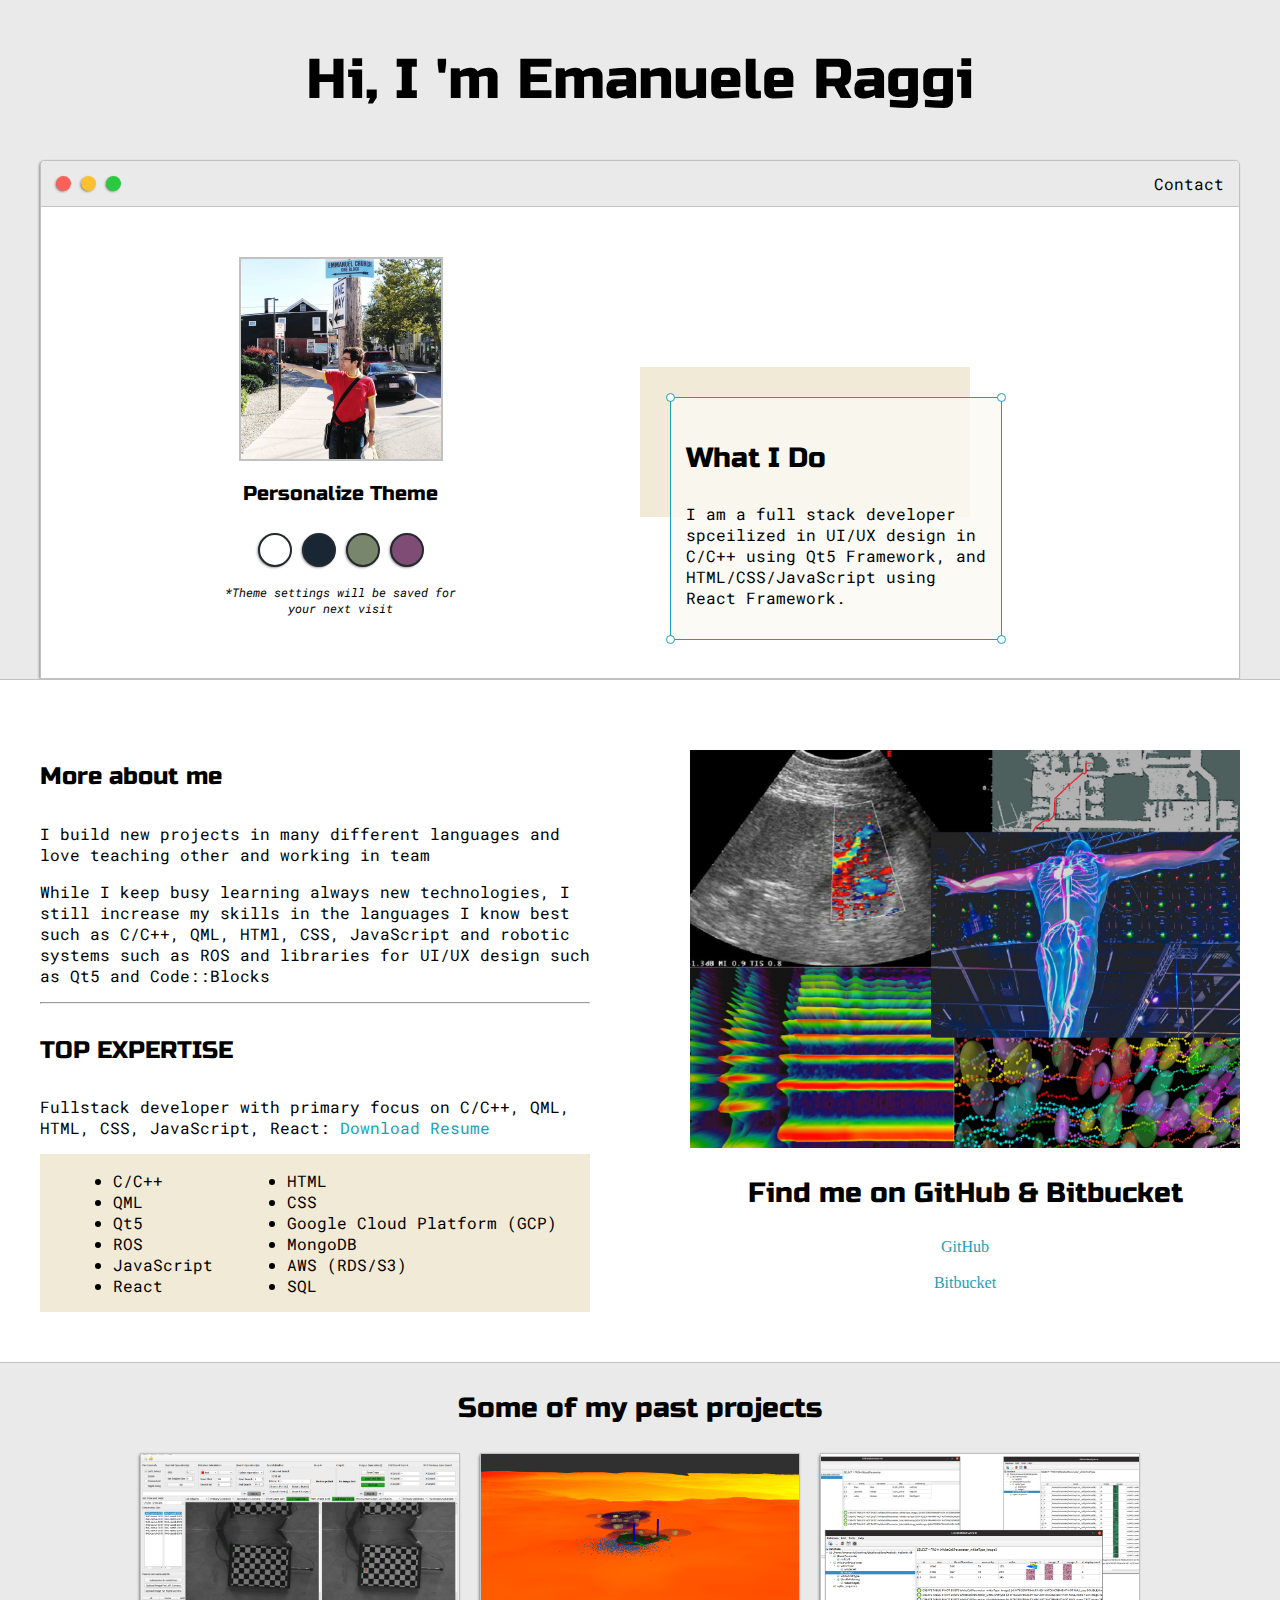
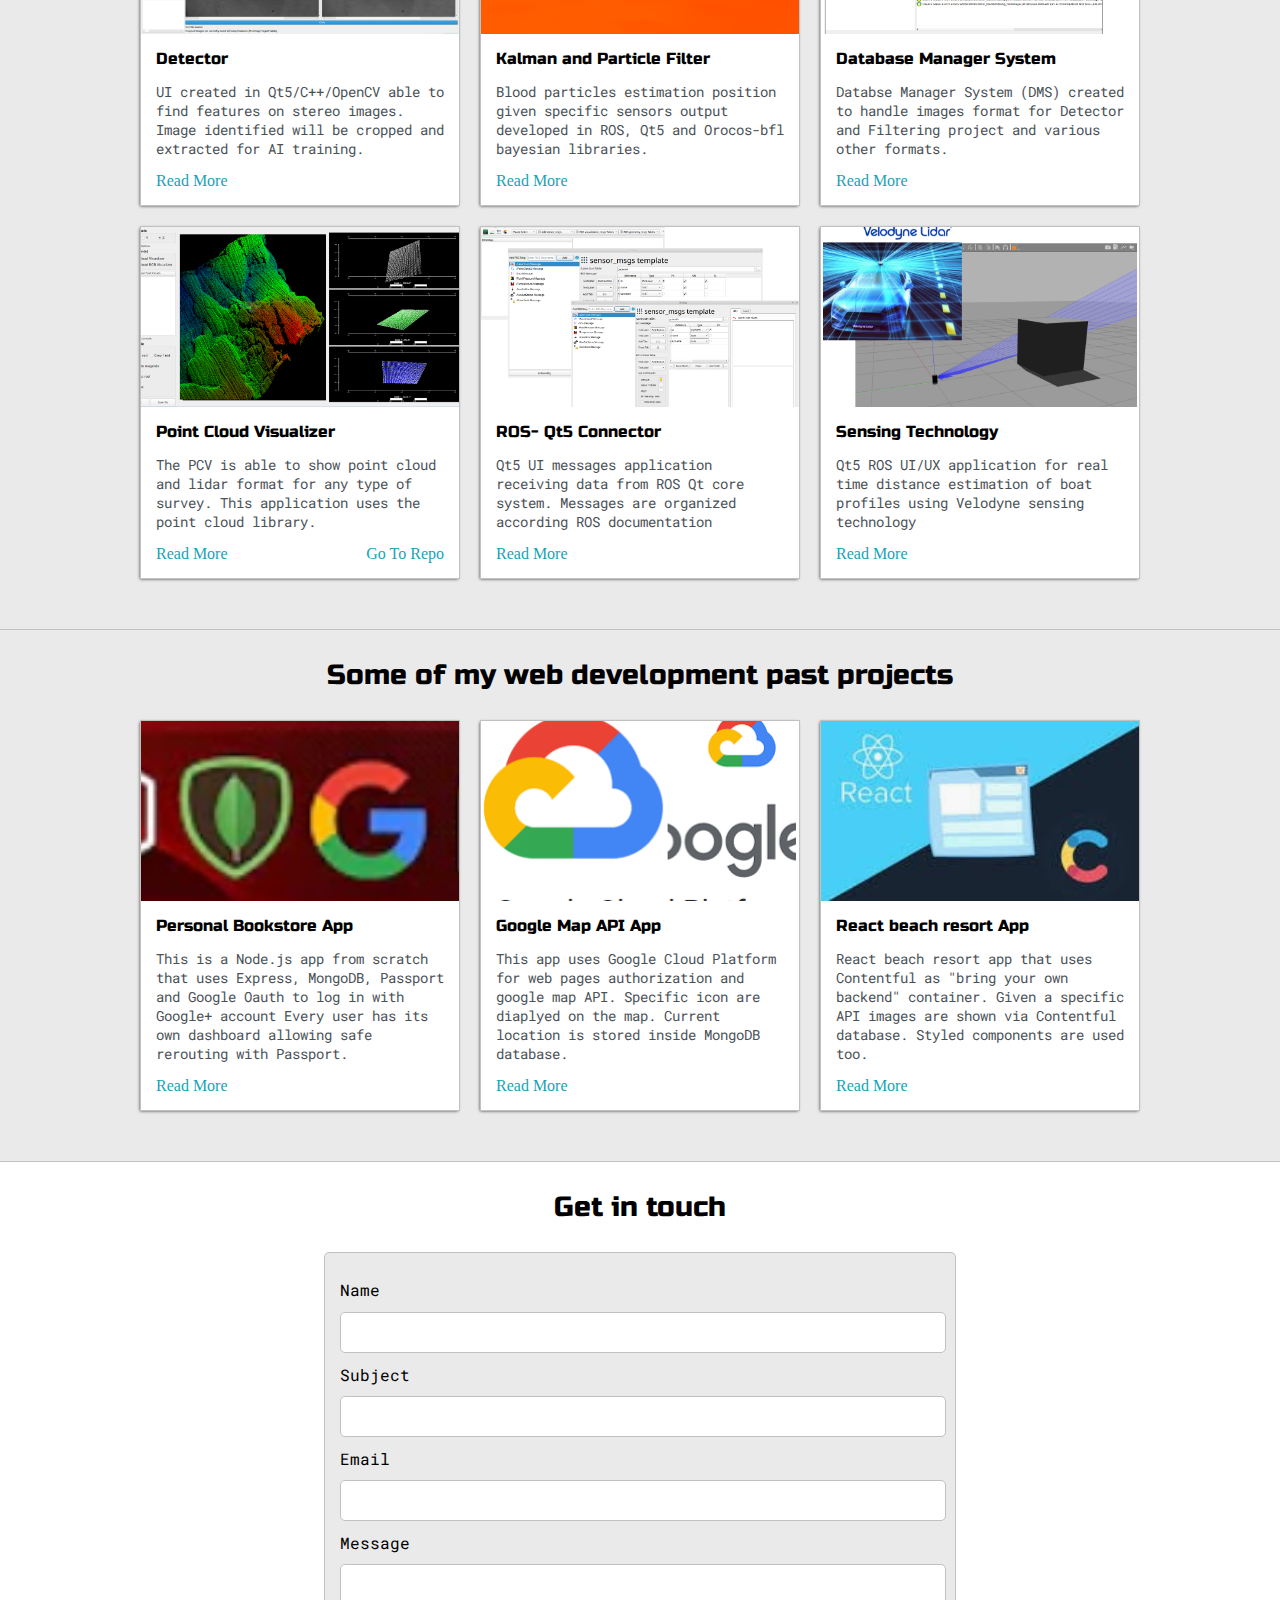
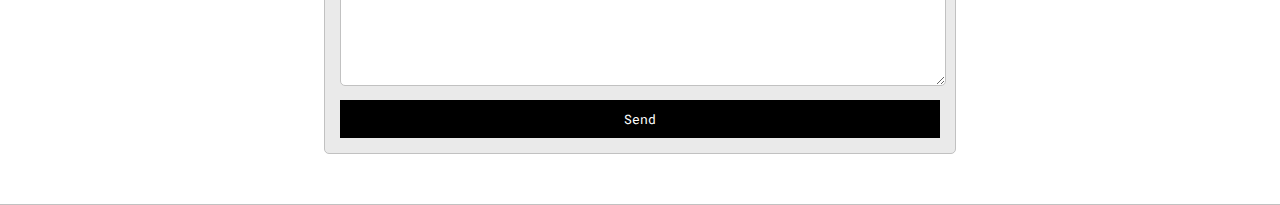
<file: index.html>
<!DOCTYPE html>
<html lang="en">
<head>
    <meta charset="UTF-8">
    <meta name="viewport" content="width=device-width, initial-scale=1.0">
    <link href="https://fonts.googleapis.com/css2?family=Russo+One&display=swap" rel="stylesheet">
    <link href="https://fonts.googleapis.com/css2?family=Roboto+Mono:wght@500&family=Russo+One&display=swap" rel="stylesheet">
    <link rel="stylesheet" type="text/css" href="default.css">

    <!-- <link id="theme-style" rel="stylesheet" type="text/css" href="blue.css"> -->
    <!-- <link id="theme-style" rel="stylesheet" type="text/css" href="green.css"> -->
    <!-- <link id="theme-style" rel="stylesheet" type="text/css" href="purple.css"> -->
    <link id="theme-style" rel="stylesheet" type="text/css" href="">

    <title>Document</title>
</head>
<body>

    <section class="s1">
        <div class="main-container">
            <div class="greeting-wrapper">
                <h1>Hi, I 'm Emanuele Raggi</h1>
            </div>

            <div class="intro-wrapper">
                <div class="nav-wrapper">
                    <div class="dots-wrapper">
                        <div id="dot-1" class="browser-dot"></div>
                        <div id="dot-2" class="browser-dot"></div>
                        <div id="dot-3" class="browser-dot"></div>
                    </div>
                    <ul id="navigation">
                        <li><a href="#">Contact</a></li>
                        <!-- <li><a href="#">Contact</a></li> -->
                    </ul>
                </div>

                <div class="left-column">
                    <img id="profile_pic" src="images/me2.jpg" alt="">
                    <h5 style="text-align: center; line-height: 0;">Personalize Theme</h5>
                    <div id="theme-option-wrapper">
                        <div data-mode="light" id="light-mode" class="theme-dot"></div>
                        <div data-mode="blue" id="blue-mode" class="theme-dot"></div>
                        <div data-mode="green" id="green-mode" class="theme-dot"></div>
                        <div data-mode="purple" id="purple-mode" class="theme-dot"></div>
                    </div>
                    <p id="settings-note">*Theme settings will be saved for<br>your next visit</p>
                </div>

                <div class="right-column">

                    <div id="preview-shadow">
                        <div id="preview">
                            <div id="corner-tl" class="corner"></div>
                            <div id="corner-tr" class="corner"></div>
                                <h3>What I Do</h3>
                                <p>I am a full stack developer spceilized in UI/UX design in C/C++ using Qt5 Framework, 
                                    and HTML/CSS/JavaScript using React Framework.
                                </p>
                            <div class="corner" id="corner-br"></div>
                            <div class="corner" id="corner-bl"></div>
                        </div>
                    </div>
                </div>
            </div>
        </div>
    </section>

    <section class="s2">
        <div class="main-container">

            <div class="about-wrapper">
                <div class="about-me">
                    <h4>More about me</h4>

                    <p>I build new projects in many different languages and love teaching other and working in team</p>

                    <p>While I keep busy learning always new technologies, I still increase my skills in the 
                        languages I know best such as C/C++, QML, HTMl, CSS, JavaScript and robotic systems such as ROS and 
                        libraries for UI/UX design such as Qt5 and Code::Blocks
                    </p>

                <hr>
                <h4>TOP EXPERTISE</h4>
                <p>Fullstack developer with primary focus on C/C++, QML, HTML, 
                    CSS, JavaScript, React: <a target="_blank" href="Resume_Emanuele_Raggi.pdf">Download Resume</a></p>

                <div id="skills">
                    <ul>
                        <li>C/C++</li>
                        <li>QML</li>
                        <li>Qt5</li>
                        <li>ROS</li>
                        <li>JavaScript</li>
                        <li>React</li>
                    </ul>

                    <ul>
                        <li>HTML</li>
                        <li>CSS</li>
                        <li>Google Cloud Platform (GCP)</li>
                        <li>MongoDB</li>
                        <li>AWS (RDS/S3)</li>
                        <li>SQL</li>
                    </ul>

                </div>
            </div>
                


                <div class="social-links">
                    <img  id="social_img" src="images/general.png" alt="">
                    <h3>Find me on GitHub & Bitbucket</h3>
                    <a target="_blank" href="https://github.com/modesys/">GitHub</a>
                    <br>
                    <a target="_blank" href="https://bitbucket.org/dashboard/repositories">Bitbucket</a>

                </div>

            </div>
        </div>
    </section>

    <section class="s1">
        <div class="main-container">
            <h3 style="text-align: center;">Some of my past projects</h3>

            <div class="post-wrapper">

                <div>
                    <div class="post">
                        <img class="thumbnail" src="images/point_detection.png" alt="">
                        <div class="post-preview">
                            <h6 class="post-title">Detector</h6>
                            <p class="post-intro">UI created in Qt5/C++/OpenCV able to find features on stereo images. Image identified will be cropped and extracted
                                for AI training.
                            </p>
                            <!-- <a href="post.html">Read More</a> -->
                            <a target="_blank" href="https://github.com/modesys/detector">Read More</a>
                        </div>
                    </div>
                </div>

                <div>
                    <div class="post">
                        <img class="thumbnail" src="images/ultrasound.png" alt="">
                        <div class="post-preview">
                            <h6 class="post-title">Kalman and Particle Filter</h6>
                            <p class="post-intro">Blood particles estimation position given specific sensors output developed in ROS, Qt5 and Orocos-bfl 
                                bayesian libraries.
                            </p>
                            <a target="_blank" href="https://github.com/modesys/particle_filter_detector">Read More</a>
                        </div>
                    </div>
                </div>


                <div>
                    <div class="post">
                        <img class="thumbnail" src="images/db1.png" alt="">
                        <div class="post-preview">
                            <h6 class="post-title">Database Manager System</h6>
                            <p class="post-intro">Databse Manager System (DMS) created to handle images format for Detector and Filtering project and various other formats.</p>
                            <a target="_blank" href="https://github.com/modesys/ERDatabaseSystem">Read More</a>
                        </div>
                    </div>
                </div>


                <div>
                    <div class="post">
                        <img class="thumbnail" src="images/cloud2.png" alt="">
                        <div class="post-preview">
                            <h6 class="post-title">Point Cloud Visualizer</h6>
                            <p class="post-intro">The PCV is able to show point cloud and lidar format for any type of survey. This application
                                uses the point cloud library.
                            </p>
                            <div class="links-repo">
                                <a href="PCL Colorize Cloud.pdf">Read More</a>
                                <a href="https://bitbucket.org/ERaggi/pclcolorizecloud/src/master/">Go To Repo</a>
                            </div>
                        </div>
                    </div>
                </div>

                <div>
                    <div class="post">
                        <img class="thumbnail" src="images/ros-websocket.png" alt="">
                        <div class="post-preview">
                            <h6 class="post-title">ROS- Qt5 Connector</h6>
                            <p class="post-intro">Qt5 UI messages application receiving data from ROS Qt core system. Messages are organized according ROS documentation</p>
                            <a target="_blank" href="https://bitbucket.org/ERaggi/ultrasound_mapper/src/master/src/ROSTemplatesMsgs/">Read More</a>
                        </div>
                    </div>
                </div>


                <div>
                    <div class="post">
                        <img class="thumbnail" src="images/lidtotal.png" alt="">
                        <div class="post-preview">
                            <h6 class="post-title">Sensing Technology</h6>
                            <p class="post-intro">Qt5 ROS UI/UX application for real time distance estimation of boat profiles using Velodyne sensing technology</p>
                            <a target="_blank" href="RTDE_.pdf">Read More</a>
                        </div>
                    </div>
                </div>
            </div>
        </div>
    </section>


    <section class="s1">
        <div class="main-container">
            <h3 style="text-align: center;">Some of my web development past projects</h3>

            <div class="post-wrapper">

                <div>
                    <div class="post">
                        <img class="thumbnail" src="images/jsmgp.png" alt="">
                        <div class="post-preview">
                            <h6 class="post-title">Personal Bookstore App</h6>
                            <p class="post-intro">This is a Node.js app from scratch that uses Express, MongoDB, Passport and Google Oauth to log in with Google+ account
                                Every user has its own dashboard allowing safe rerouting with Passport.
                            </p>
                            <a target="_blank" href="https://bitbucket.org/ERaggi/storybooks/src/master/">Read More</a>
                        </div>
                    </div>
                </div>

                <div>
                    <div class="post">
                        <img class="thumbnail" src="images/gcp.png" alt="">
                        <div class="post-preview">
                            <h6 class="post-title">Google Map API App</h6>
                            <p class="post-intro">This app uses Google Cloud Platform for web pages authorization and google map API. Specific icon are diaplyed
                                on the map. Current location is stored inside MongoDB database.
                            </p>
                            <a target="_blank" href="#">Read More</a>
                        </div>
                    </div>
                </div>


                <div>
                    <div class="post">
                        <img class="thumbnail" src="images/react_contentful.png" alt="">
                        <div class="post-preview">
                            <h6 class="post-title">React beach resort App</h6>
                            <p class="post-intro">React beach resort app that uses Contentful as "bring your own backend" container. Given a specific API images 
                                are shown via Contentful database. Styled components are used too.
                            </p>
                            <a target="_blank" href="#">Read More</a>
                        </div>
                    </div>
                </div>
            </div>
        </div>
    </section>

    <section class="s2">
        <div class="main-container">
            <h3 style="text-align: center;">Get in touch</h3>

            <form action="https://formspree.io/xpzygqpl" method="POST" id="contact-form">
                <label>Name</label>
                <input class="input-field" type="text" name="name">

                <label>Subject</label>
                <input class="input-field" type="text" name="subject">

                <label>Email</label>
                <input class="input-field" type="text" name="email">

                <label>Message</label>
                <textarea class="input-field" type="text" name="message"></textarea>


                <input id="submit-btn" type="submit" value="Send">

            </form>
        </div>
    </section>


    <script type="text/javascript" src="script.js"></script>

    
</body>
</html>
</file>
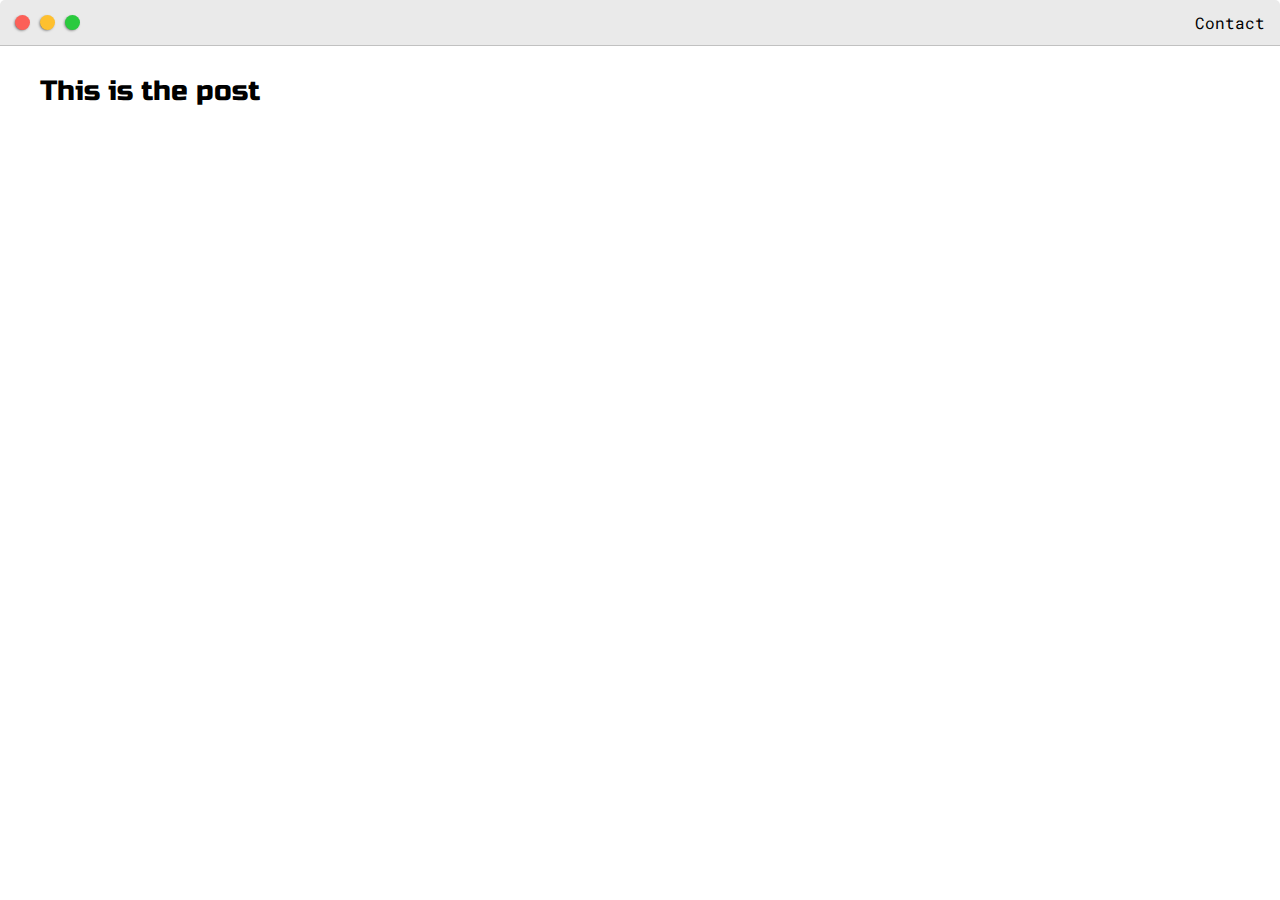
<file: post.html>
<!DOCTYPE html>
<html lang="en">
<head>
    <meta charset="UTF-8">
    <meta name="viewport" content="width=device-width, initial-scale=1.0">
    <link href="https://fonts.googleapis.com/css2?family=Russo+One&display=swap" rel="stylesheet">
    <link href="https://fonts.googleapis.com/css2?family=Roboto+Mono:wght@500&family=Russo+One&display=swap" rel="stylesheet">
    <link rel="stylesheet" type="text/css" href="default.css">

</head>
<body>

    <div class="nav-wrapper">
        <div class="dots-wrapper">
            <div id="dot-1" class="browser-dot"></div>
            <div id="dot-2" class="browser-dot"></div>
            <div id="dot-3" class="browser-dot"></div>
        </div>
        <ul id="navigation">
            <li><a href="#">Contact</a></li>
            <!-- <li><a href="#">Contact</a></li> -->
        </ul>
    </div>

    <div class="main-container">
        <h3>This is the post</h3>
    </div>
    
</body>
</html>
</file>
<file: default.css>
:root {

    --mainColor: #eaeaea;
    --secindaryColor: #fff;

    --borderColor: #c1c1c1;

    --mainText: black;
    --secondaryText: #4b5156;

    --themeDotBorder: #24292e;

    --previewBg: rgb(251, 249, 243, 0.8);

    --previewShadow: #f0ead6;

    --buttonColor: black;
}

html, body {
    padding: 0;
    margin: 0;
}

body *{
    transition: 0.3s ease-in-out;
}

h1, h2, h3, h4, h5, h6, strong {
    color: var(--mainText);
    font-family: 'Russo One', sans-serif;
    font-weight: 500;
}

p, li, span, label, input, textarea {
    color: var(--mainText);
    font-family: 'Roboto Mono', monospace;
}

a {
    text-decoration: none;
    color: #17a2b8;
}

h1 { font-size: 56px; }
h2 { font-size: 36px; }
h3 { font-size: 28px; }
h4 { font-size: 24px; }
h5 { font-size: 20px; }
h6 { font-size: 16px; }


.s1 {
    background-color: var(--mainColor);
    border-bottom: 1px solid var(--borderColor);
    overflow: auto;
}


.s2 {
    background-color: var(--secindaryColor);
    border-bottom: 1px solid var(--borderColor);
    overflow: auto;
}

.main-container {
    width: 1200px;
    margin: 0 auto;
}

.greeting-wrapper {
    display: grid;
    /* border: 2px dashed lightcoral; */
    min-height: 10em;
    justify-content: center;
    align-content: center;
}

.intro-wrapper {
    background-color: var(--secindaryColor);
    border: 1px solid var(--borderColor);
    border-radius: 5px 5px 0 0;

    -webkit-box-shadow: -1px 1px 3px -1px rgba(0,0,0,0.75);
    -moz-box-shadow: -1px 1px 3px -1px rgba(0,0,0,0.75);
    box-shadow: -1px 1px 3px -1px rgba(0,0,0,0.75);


    display: grid;
    grid-template-columns: 1fr 1fr;
    /* grid-template-rows: 3em 30em; */
    grid-template-areas: 
        'nav-wrapper nav-wrapper'
        'left-column right-column'
    ;
}

.nav-wrapper {
    grid-area: nav-wrapper;
    /* border: 1px dashed lightcoral; */
    border-bottom: 1px solid var(--borderColor);
    display: flex;
    justify-content: space-between;
    align-items: center;
    background-color: var(--mainColor);
    border-radius: 5px 5px 0 0;
}

#navigation a {
    color: var(--mainText);
}

#navigation {
    margin: 0;
    padding: 10px;
}

#navigation li {
    display: inline-block;
    margin-right: 5px;
    margin-left: 5px;
}

.dots-wrapper {
    display: flex;
    padding: 10px;
}

#dot-1 {
    background-color: #fc6058;
}

#dot-2 {
    background-color: #fec02f;
}

#dot-3 {
    background-color: #2aca3e;
}



.browser-dot {
    background-color: black;
    height: 15px;
    width: 15px;
    border-radius: 50%;
    margin: 5px;


    -webkit-box-shadow: -1px 1px 3px -1px rgba(0,0,0,0.75);
    -moz-box-shadow: -1px 1px 3px -1px rgba(0,0,0,0.75);
    box-shadow: -1px 1px 3px -1px rgba(0,0,0,0.75);
}



.left-column {
    grid-area: left-column;
    /* border: 1px dashed lightcoral; */
    padding-top: 50px;
    padding-bottom: 50px;
}



#profile_pic {
    display: block;
    margin: 0 auto;

    height: 200px;
    width: 200px;
    object-fit: cover;
    border: 2px solid var(--borderColor);
}

.theme-dot {
    height: 30px;
    width: 30px;
    background-color: black;
    border-radius: 50%;

    margin: 5px;
    border: 2px solid var(--themeDotBorder);


    -webkit-box-shadow: -1px 1px 3px -1px rgba(0,0,0,0.75);
    -moz-box-shadow: -1px 1px 3px -1px rgba(0,0,0,0.75);
    box-shadow: -1px 1px 3px -1px rgba(0,0,0,0.75);

    cursor: pointer;

}

.theme-dot:hover {
    border-width: 5px;
}

#light-mode {
    background-color: #fff;
}

#blue-mode {
    background-color: #192734;
}

#green-mode {
    background-color: #78866b;
}

#purple-mode {
    background-color: #7e4c74;
}


#settings-note {
    font-size: 12px;
    font-style: italic;
    text-align: center;
}


#theme-option-wrapper {
    display: flex;
    justify-content: center;

}

.right-column {
    grid-area: right-column;
    /* border: 1px dashed lightcoral; */
    display: grid;
    align-content: center;
    padding-top: 50px;
    padding-bottom: 50px;
}

#preview-shadow {
    background-color: var(--previewShadow);
    width: 300px;
    height: 120px;
    padding-left: 30px;
    padding-top: 30px;
}

#preview {
    width: 300px;
    border: 1.5px solid #17a2b8;
    background-color: var(--previewBg);
    padding: 15px;
    position: relative;


}

.corner {
    width: 7px;
    height: 7px;
    border-radius: 50%;
    border: 1.5px solid #17a2b8;
    background-color: #fff;

    position: absolute;
}

#corner-tl {
    top: -5px;
    left: -5px;
}
#corner-tr {
    top: -5px;
    right: -5px;
}
#corner-br {
    bottom: -5px;
    right: -5px;
}
#corner-bl {
    bottom: -5px;
    left: -5px;
}


@media screen and (max-width: 1200px) {
    .main-container {
        width: 95%;
    }
}


@media screen and (max-width: 800px) {
    .intro-wrapper {
        grid-template-columns: 1fr;
        /* grid-template-rows: 3em 30em; */
        grid-template-areas: 
            'nav-wrapper'
            'left-column'
            'right-column'
        ;
    }    

    .right-column {
        justify-content: center;
    }
}

.about-wrapper {
    display: grid;
    grid-template-columns: repeat(auto-fit, minmax(320px, 1fr));
    padding-bottom: 50px;
    padding-top: 50px;
    gap: 100px;
}

#skills {
    display: flex;
    justify-content: space-evenly;
    background-color: var(--previewShadow);
}

#social_img {
    width: 100%;
}

.social-links {
    display: grid;
    align-content: center;
    text-align: center;
}

.post-wrapper {
    display: grid;
    grid-template-columns: repeat(auto-fit, 320px);
    gap: 20px;
    justify-content: center;
    padding-bottom: 50px;
}

.post {
    border: 1px solid var(--borderColor);
    -webkit-box-shadow: -1px 1px 3px -1px rgba(0,0,0,0.75);
    -moz-box-shadow: -1px 1px 3px -1px rgba(0,0,0,0.75);
    box-shadow: -1px 1px 3px -1px rgba(0,0,0,0.75);
}

.thumbnail {
    display: block;
    width: 100%;
    height: 180px;
    object-fit: cover;
}

.post-preview {
    background-color: #fff;
    padding: 15px;
}

.post-title {
    color: black;
    margin: 0;

}

.post-intro {
    color: #4b5156;
    font-size: 14px;
}

#submit-btn {
    margin-top: 10px;
    width: 100%;
    padding-top: 10px;
    padding-bottom: 10px;
    color: #fff;
    background-color: var(--buttonColor);
    border: none;
}

#contact-form {
    display: block;
    max-width: 600px;
    margin: 0 auto;
    border: 1px solid var(--borderColor);
    padding: 15px;
    border-radius: 5px;
    background-color: var(--mainColor);
    margin-bottom: 50px;
}

.input-field {
    width: 100%;
    padding-top: 10px;
    padding-bottom: 10px;
    background-color: var(--secindaryColor);
    border-radius: 5px;
    border: 1px solid var(--borderColor);
    font-size: 14px;
}

#contact-form label {
    line-height: 2.7em;
}

#contact-form textarea {
    min-height: 100px;
    font-size: 14px;
}

.links-repo {
    display: flex;
    justify-content: space-between;
    align-items: center;
}
</file>
<file: blue.css>
:root {

    --mainColor: #15202b;
    --secindaryColor: #192734;

    --borderColor: #164d56;

    --mainText: #fff;
    --secondaryText: #eeeeee;

    --themeDotBorder: #fff;

    --previewBg: rgb(25, 39, 52, 0.8);

    --previewShadow: #111921;

    --buttonColor: #17a2b8;
}
</file>
<file: green.css>
:root {

    --mainColor: #606B56;
    --secindaryColor: #515a48;

    --borderColor: #161914;

    --mainText: #fff;
    --secondaryText: #eeeeee;

    --themeDotBorder: #FFF;

    --previewBg: rgb(81, 90, 72, 0.8);

    --previewShadow: #2a2f25;

    --buttonColor: #669966;
}
</file>
<file: purple.css>
:root {

    --mainColor: #46344E;
    --secindaryColor: #382a3f;

    --borderColor: #1d1520;

    --mainText: #fff;
    --secondaryText: #eeeeee;

    --themeDotBorder: #fff;

    --previewBg: rgb(29, 21, 32, 0.8);

    --previewShadow: #2b202f;

    --buttonColor: #8534a3;
}
</file>
